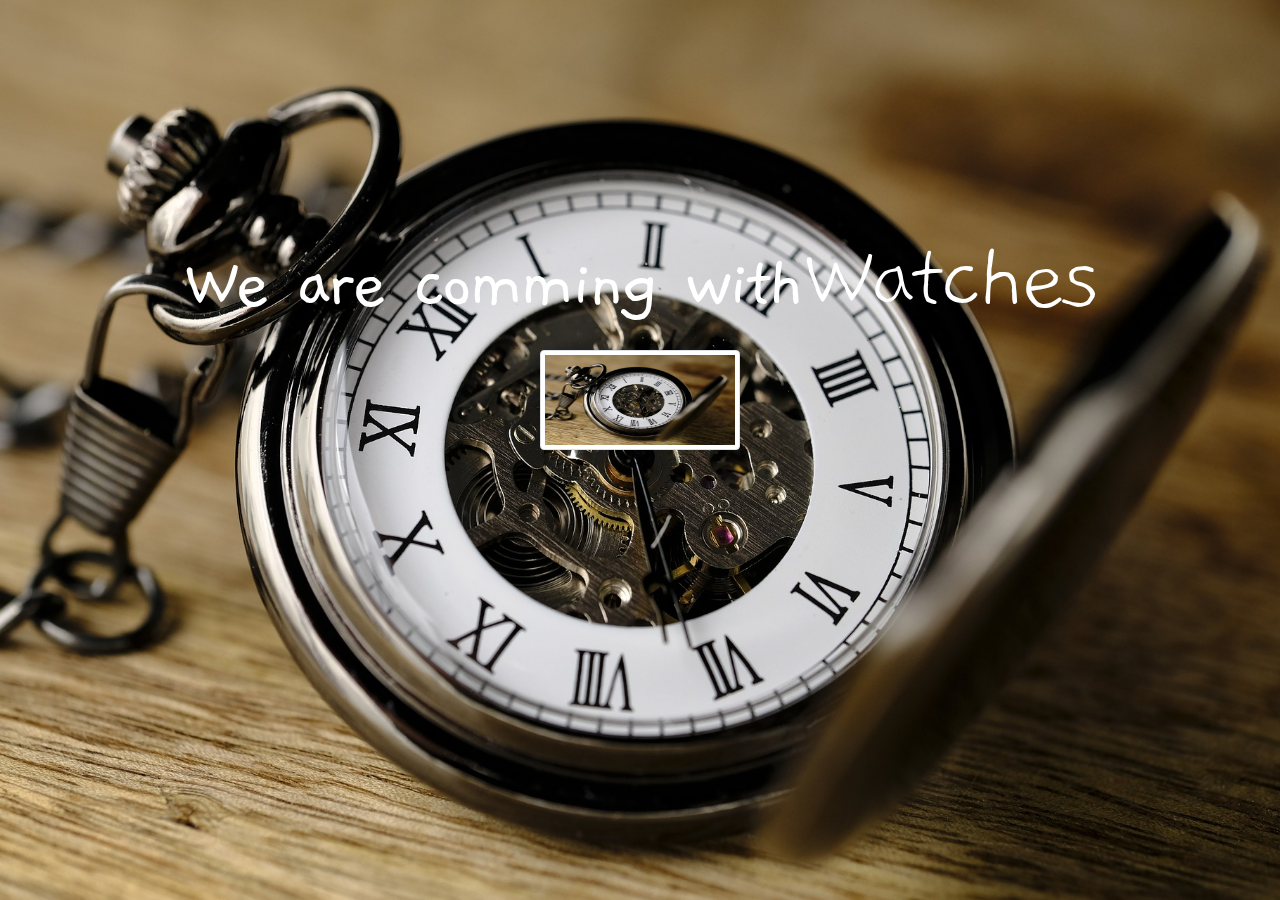
<file: 01WatchLandingPage-Project/index.html>
<!doctype html>
<html lang="en">
  <head>
    <!-- Required meta tags -->
    <meta charset="utf-8">
    <meta name="viewport" content="width=device-width, initial-scale=1, shrink-to-fit=no">

    <!-- Bootstrap CSS -->
    <link rel="stylesheet" href="https://stackpath.bootstrapcdn.com/bootstrap/4.3.1/css/bootstrap.min.css">
    <link rel="stylesheet" href="style.css">
    <link href="https://fonts.googleapis.com/css?family=Gaegu" rel="stylesheet">
    <title>Hello, world!</title>
  </head>
  <body>

<div class="container">
  <h1 class="hero">We are comming with<span class="display-1">Watches</span></h1>

<!-- first method to do -->
  <img src="watch.jpg" class="ima img-thumbnail d-block mx-auto" alt="watch thumbnail">

<!-- second method to do -->
<!--
  <div class="text-center">
    <img src="watch.jpg" class="ima img-thumbnail" alt="">
  </div> -->

</div>


    <!-- Optional JavaScript -->
    <!-- jQuery first, then Popper.js, then Bootstrap JS -->
    <script src="https://code.jquery.com/jquery-3.3.1.slim.min.js" ></script>
    <script src="https://cdnjs.cloudflare.com/ajax/libs/popper.js/1.14.7/umd/popper.min.js" ></script>
    <script src="https://stackpath.bootstrapcdn.com/bootstrap/4.3.1/js/bootstrap.min.js"></script>
  </body>
</html>
</file>
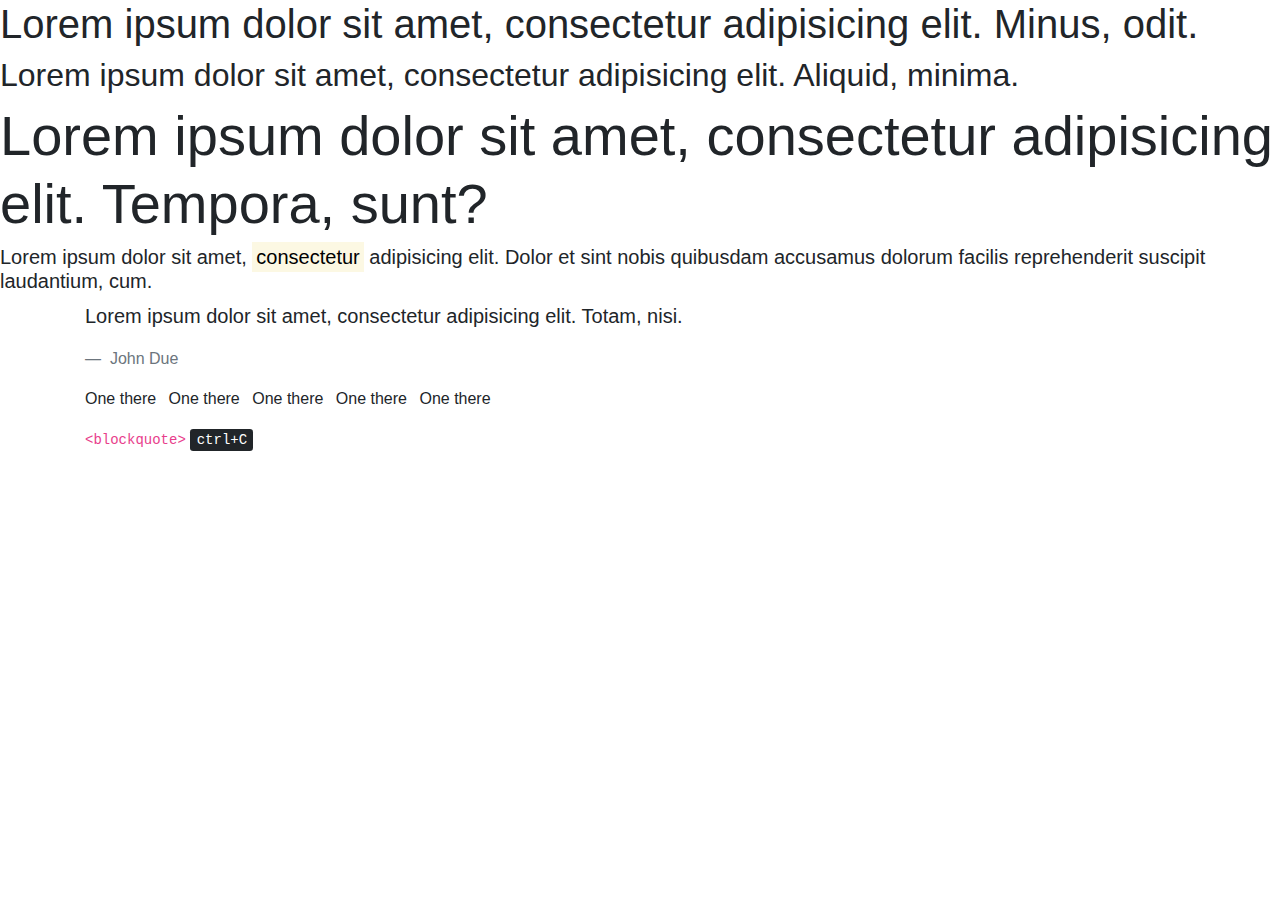
<file: 02/index.html>
<!doctype html>
<html lang="en">
  <head>
    <!-- Required meta tags -->
    <meta charset="utf-8">
    <meta name="viewport" content="width=device-width, initial-scale=1, shrink-to-fit=no">

    <!-- Bootstrap CSS -->
    <link rel="stylesheet" href="https://stackpath.bootstrapcdn.com/bootstrap/4.3.1/css/bootstrap.min.css">

    <title>Hello, world!</title>
  </head>
  <body>
    <h1>Lorem ipsum dolor sit amet, consectetur adipisicing elit. Minus, odit.</h1>
    <h2>Lorem ipsum dolor sit amet, consectetur adipisicing elit. Aliquid, minima.</h2>
    <h3 class="display-4">Lorem ipsum dolor sit amet, consectetur adipisicing elit. Tempora, sunt?</h3>


  <p class="h4 lead">Lorem ipsum dolor sit amet, <mark>consectetur</mark> adipisicing elit. Dolor et sint nobis quibusdam accusamus dolorum facilis reprehenderit suscipit laudantium, cum.</p>

<div class="container">
<blockquote class="blockquote">

  <p>Lorem ipsum dolor sit amet, consectetur adipisicing elit. Totam, nisi.</p>

    <footer class="blockquote-footer">
      John Due
    </footer>
</blockquote>
</div>

<div class="container">
  <ul class="list-inline">
    <li class="list-inline-item">One there</li>
    <li class="list-inline-item">One there</li>
    <li class="list-inline-item">One there</li>
    <li class="list-inline-item">One there</li>
    <li class="list-inline-item">One there</li>
  </ul>
</div>



<div class="container">
  <code>&lt;blockquote&gt;</code>
<kbd>ctrl+C</kbd>

</div>




    <!-- Optional JavaScript -->
    <!-- jQuery first, then Popper.js, then Bootstrap JS -->
    <script src="https://code.jquery.com/jquery-3.3.1.slim.min.js" ></script>
    <script src="https://cdnjs.cloudflare.com/ajax/libs/popper.js/1.14.7/umd/popper.min.js" ></script>
    <script src="https://stackpath.bootstrapcdn.com/bootstrap/4.3.1/js/bootstrap.min.js"></script>
  </body>
</html>
</file>
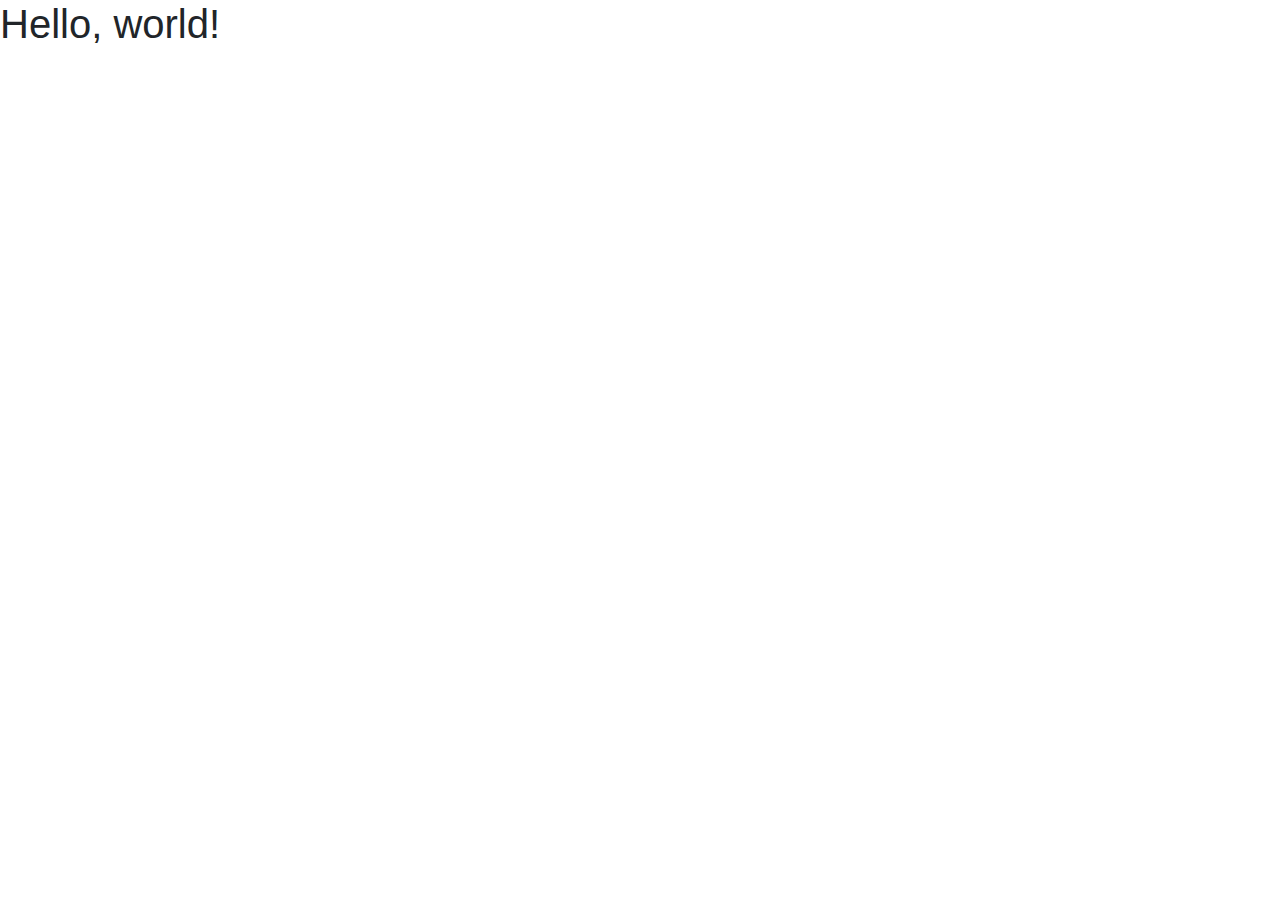
<file: setup/index.html>
<!doctype html>
<html lang="en">
  <head>
    <!-- Required meta tags -->
    <meta charset="utf-8">
    <meta name="viewport" content="width=device-width, initial-scale=1, shrink-to-fit=no">

    <!-- Bootstrap CSS -->
    <link rel="stylesheet" href="https://stackpath.bootstrapcdn.com/bootstrap/4.3.1/css/bootstrap.min.css">

    <title>Hello, world!</title>
  </head>
  <body>
    <h1>Hello, world!</h1>

    <!-- Optional JavaScript -->
    <!-- jQuery first, then Popper.js, then Bootstrap JS -->
    <script src="https://code.jquery.com/jquery-3.3.1.slim.min.js" ></script>
    <script src="https://cdnjs.cloudflare.com/ajax/libs/popper.js/1.14.7/umd/popper.min.js" ></script>
    <script src="https://stackpath.bootstrapcdn.com/bootstrap/4.3.1/js/bootstrap.min.js"></script>
  </body>
</html>
</file>
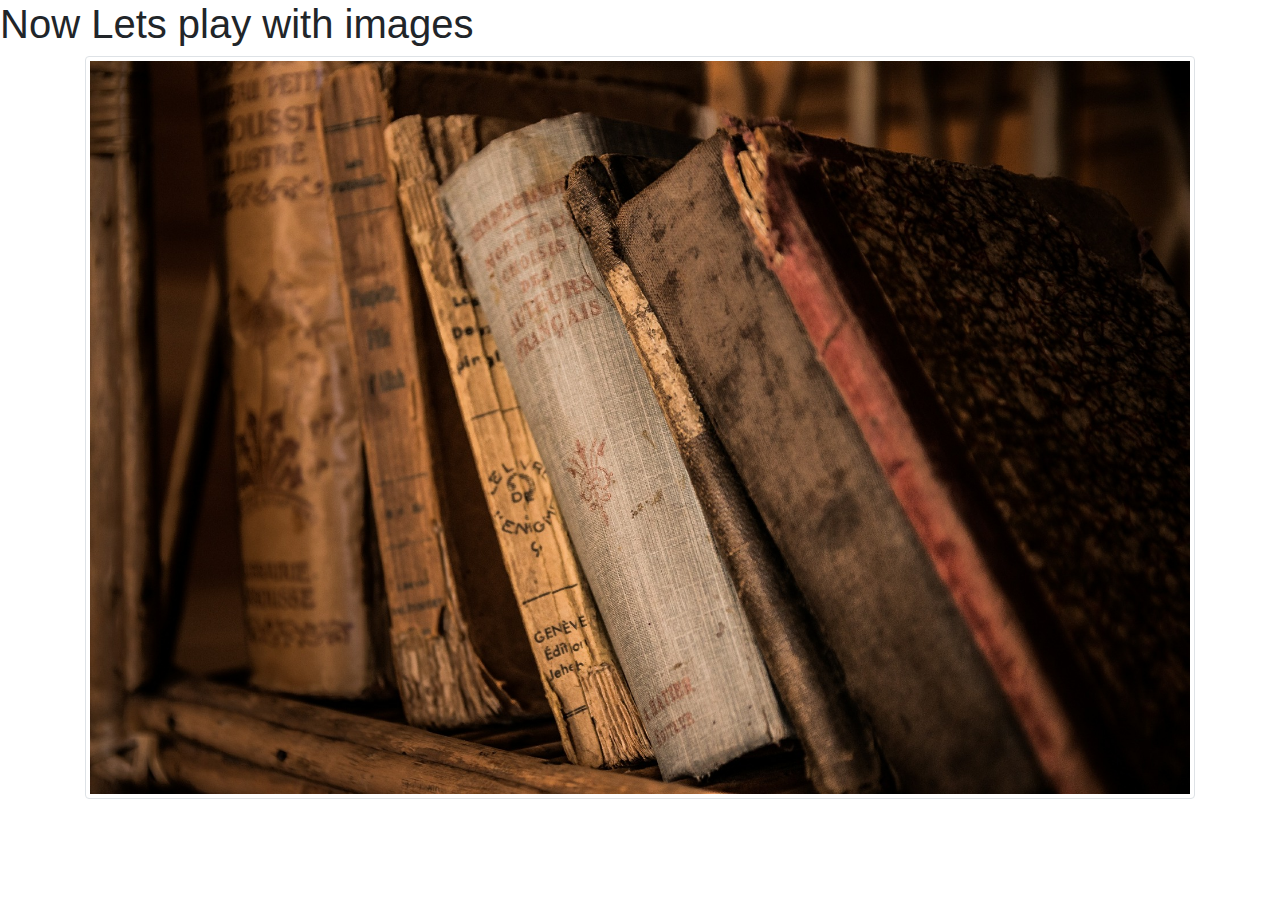
<file: 02/images.html>
<!doctype html>
<html lang="en">
  <head>
    <!-- Required meta tags -->
    <meta charset="utf-8">
    <meta name="viewport" content="width=device-width, initial-scale=1, shrink-to-fit=no">

    <!-- Bootstrap CSS -->
    <link rel="stylesheet" href="https://stackpath.bootstrapcdn.com/bootstrap/4.3.1/css/bootstrap.min.css">

    <title>Working with images</title>
  </head>
  <body>


    <h1>Now Lets play with images</h1>


<div class="container">
<img src="img1.jpg" class="img-fluid img-thumbnail rounded text-center" alt="books are here">

</div>





    <!-- Optional JavaScript -->
    <!-- jQuery first, then Popper.js, then Bootstrap JS -->
    <script src="https://code.jquery.com/jquery-3.3.1.slim.min.js" ></script>
    <script src="https://cdnjs.cloudflare.com/ajax/libs/popper.js/1.14.7/umd/popper.min.js" ></script>
    <script src="https://stackpath.bootstrapcdn.com/bootstrap/4.3.1/js/bootstrap.min.js"></script>
  </body>
</html>
</file>
<file: 01WatchLandingPage-Project/style.css>
body{
  background: url(watch.jpg) no-repeat center center fixed;
  background-size: cover;;
}

.hero{
  color:#FFF;
  margin-top:20%;
  text-align: center;
  font-size: 75px;
  letter-spacing: -0.05em;
  line-height: 1.5em;
  font-family: 'Gaegu', cursive;
}

.ima{
  height: 100px;
  width: 200px;
}
</file>
